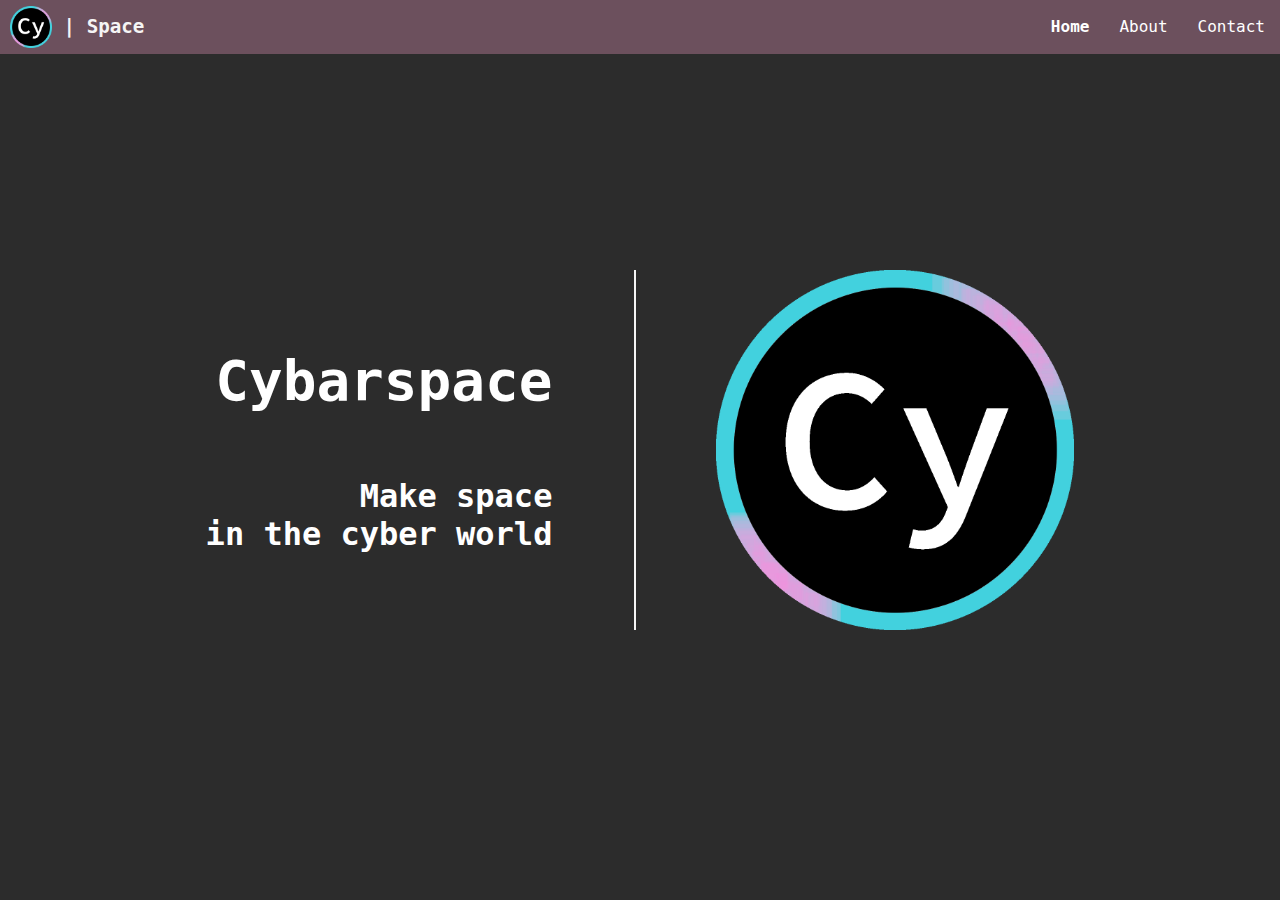
<file: index.html>
<!DOCTYPE html>
<html lang="en" dir="ltr">
    <head>
        <meta charset="utf-8" />
        <meta name="viewport" content="width=device-width, initial-scale=1, user-scalable=no" />
        <link rel="stylesheet" href="style/main.css" />
        <title>Cybarspace</title>
    </head>
    <body>
        <nav class="nav-bar">
            <a href="index.html" class="site-logo"><img src="images/cy-icon.png" alt="Cybarspace logo" height="42" width="42" /> | Space</a>
            <ul class="nav-list">
                <li class="nav-item">
                    <a href="index.html" class="btn" style="font-weight: bold;">Home</a>
                </li>
                <li class="nav-item"><a href="#about-section" class="btn">About</a></li>
                <li class="nav-item">
                    <a href="#contact-section" class="btn">Contact</a>
                </li>
            </ul>
        </nav>

        <div class="home-section">
            <h1 id="cy-name">Cybarspace</h1>
            <h2 id="tag-line">Make space<br />in the cyber world</h2>
            <img id="cy-dp" src="images/cy-icon.png" alt="Cybarspace logo" height="360" width="440" />
        </div>

        <div class="about-section">
            <!-- WIP -->
        </div>

        <div class="work-section">
            <!-- WIP -->
        </div>

        <div class="contact-section">
            <div class="footer">
                <!-- WIP -->
            </div>
        </div>
    </body>
</html>
</file>
<file: style/main.css>
/* element styles */
html {
    box-sizing: border-box;
    height: 100%;
}
*,
*::before,
*::after {
    box-sizing: inherit;
    margin: 0;
    padding: 0;
}
body {
    background-color: rgb(44, 44, 44);
    color: white;
    margin: auto;
    text-align: center;
    font-family: monospace;
    height: 100%;
}
p {
    margin: 30px;
    text-align: justify;
    text-justify: inter-word;
}

/* class styles */
.nav-bar {
    /* position: fixed; */
    height: 54px;
    width: 100%;
    background-color: rgba(108, 80, 93, 1);
    padding-left: 10px;
    display: flex;
    justify-content: space-between;
    align-items: center;
    font-size: large;
    position: fixed;
}
.nav-list {
    list-style: none;
    display: flex;
}
.site-logo {
    display: inline-block;
    text-decoration: none;
    color: whitesmoke;
    font-size: larger;
    font-weight: bold;
    font-family: monospace;
}
.site-logo:hover {
    color: lightblue;
}
.site-logo img {
    vertical-align: middle;
}
.nav-item .btn {
    list-style: none;
    line-height: 34px;
    display: inline-block;
    padding: 10px 15px;
    text-decoration: none;
    text-align: center;
    color: white;
}
.nav-item .btn:hover {
    background-color: rgb(253, 235, 243);
    color: rgba(108, 80, 93, 1);
}
.home-section {
    text-align: right;
    height: 100%;
    display: grid;
    grid-template-areas:
        "cy-name     cy-dp"
        "tag-line    cy-dp";
}

/* id styles */
#cy-name {
    grid-area: cy-name;
    font-size: 56px;
    place-self: end end;
    padding-bottom: 32px;
    padding-right: 82px;
}
#tag-line {
    grid-area: tag-line;
    font-size: 32px;
    place-self: start end;
    padding-top: 32px;
    padding-right: 82px;
}
#cy-dp {
    grid-area: cy-dp;
    place-self: center start;
    padding-left: 80px;
    border-left: 2px solid whitesmoke;
}

/* responsive design */
/* @media screen and (max-width: 600px) {
    ul.nav-list {
        flex-direction: column;
    }
    ul.nav-list .nav-item {
        border-top: 1px solid white;
        border-left: none;
    }
    ul.nav-list .nav-item:first-child {
        border-top: none;
        border-left: none;
    }
    ul.nav-list .nav-item:last-child {
        border-bottom: 1px solid white;
        border-left: none;
    }
} */
</file>
